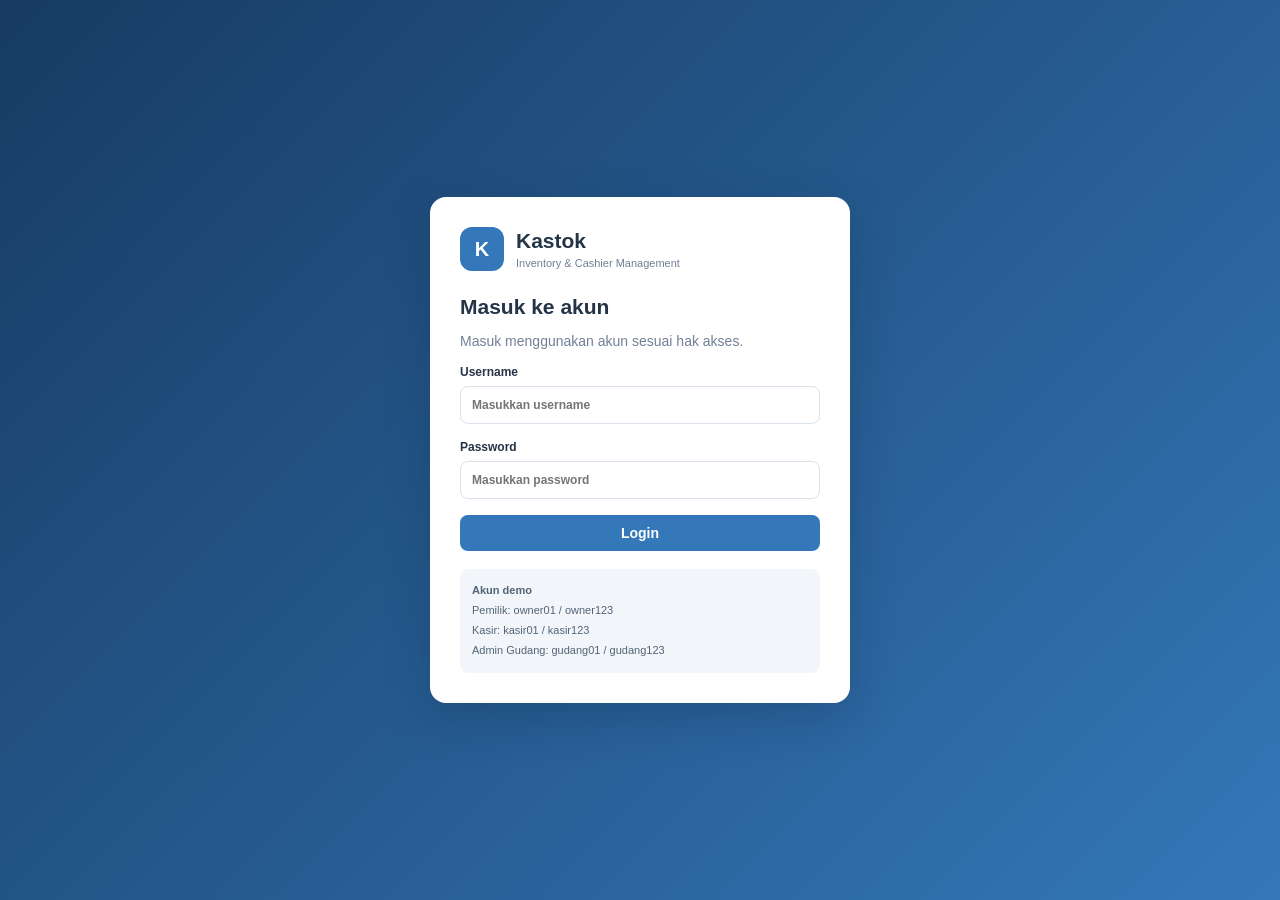
<file: index.html>
<!doctype html>
<html lang="id">
  <head>
    <meta charset="UTF-8" />
    <meta name="viewport" content="width=device-width, initial-scale=1.0" />
    <title>Kastok | Login</title>
    <link rel="stylesheet" href="style.css" />
  </head>
  <body class="login-page">
    <section class="login-card">
      <div class="brand">
        <div class="brand-mark">K</div>
        <div>
          <h1>Kastok</h1>
          <p>Inventory & Cashier Management</p>
        </div>
      </div>

      <h2>Masuk ke akun</h2>
      <p class="muted">Masuk menggunakan akun sesuai hak akses.</p>

      <form id="loginForm">
        <label
          >Username
          <input
            id="username"
            required
            autocomplete="username"
            placeholder="Masukkan username"
          />
        </label>

        <label
          >Password
          <input
            id="password"
            type="password"
            required
            autocomplete="current-password"
            placeholder="Masukkan password"
          />
        </label>

        <button class="btn full" type="submit">Login</button>
        <p id="loginError" class="error"></p>
      </form>

      <div class="demo">
        <b>Akun demo</b><br />
        Pemilik: owner01 / owner123<br />
        Kasir: kasir01 / kasir123<br />
        Admin Gudang: gudang01 / gudang123
      </div>
    </section>

    <script src="app.js"></script>
    <link rel="stylesheet" href="style.css" />
  </body>
</html>
</file>
<file: style.css>
* {
  box-sizing: border-box;
}
body {
  margin: 0;
  background: #f4f7fb;
  color: #243447;
  font:
    14px Arial,
    sans-serif;
}
a {
  text-decoration: none;
  color: inherit;
}
button,
input,
select,
textarea {
  font: inherit;
}
button {
  cursor: pointer;
}

.login-page {
  min-height: 100vh;
  display: grid;
  place-items: center;
  padding: 20px;
  background: linear-gradient(135deg, #173b63, #3478b9);
}
.login-card {
  width: min(420px, 100%);
  background: white;
  border-radius: 16px;
  padding: 30px;
  box-shadow: 0 15px 45px #102b4b44;
}
.brand {
  display: flex;
  align-items: center;
  gap: 12px;
  margin-bottom: 24px;
}
.brand-mark {
  width: 44px;
  height: 44px;
  border-radius: 12px;
  background: #3478b9;
  color: white;
  display: grid;
  place-items: center;
  font-weight: bold;
  font-size: 20px;
}
.brand h1,
.brand h2 {
  margin: 0;
  font-size: 21px;
}
.brand p {
  margin: 4px 0 0;
  color: #718096;
  font-size: 11px;
}
.login-card h2 {
  margin: 0 0 8px;
}
.muted {
  color: #718096;
}
.login-card form label,
.field {
  display: flex;
  flex-direction: column;
  gap: 7px;
  margin: 16px 0;
  font-weight: 600;
  font-size: 12px;
}
.login-card input,
.field input,
.field select,
.field textarea,
.toolbar input,
.toolbar select {
  padding: 11px;
  border: 1px solid #d8e1eb;
  border-radius: 8px;
  background: white;
  width: 100%;
  color: #243447;
}
.btn {
  border: 0;
  border-radius: 8px;
  background: #3478b9;
  color: white;
  padding: 10px 14px;
  font-weight: bold;
}
.btn:hover {
  filter: brightness(0.95);
}
.btn-light {
  background: #edf3f9;
  color: #173b63;
}
.btn-danger {
  background: #c94b45;
}
.btn-success {
  background: #16845b;
}
.btn-ghost {
  background: #ffffff1c;
  color: white;
}
.full {
  width: 100%;
}
.demo {
  margin-top: 18px;
  padding: 12px;
  background: #f2f6fa;
  border-radius: 8px;
  font-size: 11px;
  line-height: 1.8;
  color: #526477;
}
.error {
  color: #c0392b;
  font-size: 12px;
}

.layout {
  min-height: 100vh;
}
.sidebar {
  position: fixed;
  inset: 0 auto 0 0;
  width: 235px;
  background: #173b63;
  color: white;
  padding: 20px 14px;
  display: flex;
  flex-direction: column;
  overflow: auto;
}
.side-brand {
  padding: 0 7px 22px;
  margin-bottom: 8px;
}
.side-brand p {
  color: #b8c9db;
}
.sidebar nav {
  display: flex;
  flex-direction: column;
  gap: 5px;
}
.sidebar nav a {
  padding: 12px;
  border-radius: 8px;
  color: #d7e2ee;
  font-size: 13px;
}
.sidebar nav a:hover,
.sidebar nav a.active {
  background: #3478b9;
  color: white;
}
.side-user {
  margin-top: auto;
  border-top: 1px solid #ffffff2b;
  padding: 15px 7px 0;
  display: flex;
  flex-direction: column;
  gap: 7px;
}
.side-user span,
.user-info span {
  font-size: 11px;
  color: #b8c9db;
}
.main {
  margin-left: 235px;
  min-height: 100vh;
}
.topbar {
  height: 72px;
  background: white;
  border-bottom: 1px solid #e5ebf2;
  display: flex;
  justify-content: space-between;
  align-items: center;
  padding: 0 28px;
}
.topbar h3 {
  margin: 0;
  font-size: 16px;
}
.topbar p {
  margin: 5px 0 0;
  color: #718096;
  font-size: 11px;
}
.user-info {
  display: flex;
  flex-direction: column;
  gap: 4px;
  text-align: right;
}
.user-info span {
  color: #718096;
}
.content {
  padding: 26px;
  max-width: 1450px;
  margin: auto;
}

.page-head {
  display: flex;
  justify-content: space-between;
  align-items: flex-start;
  gap: 12px;
  margin-bottom: 18px;
}
.page-head h1 {
  font-size: 23px;
  margin: 0 0 6px;
}
.page-head p {
  margin: 0;
  color: #718096;
  font-size: 12px;
}
.panel,
.stat {
  background: white;
  border: 1px solid #e5ebf2;
  border-radius: 12px;
  padding: 18px;
  margin-bottom: 16px;
}
.stats {
  display: grid;
  grid-template-columns: repeat(4, minmax(0, 1fr));
  gap: 14px;
  margin-bottom: 16px;
}
.stat span {
  color: #718096;
  font-size: 12px;
}
.stat h2 {
  font-size: 22px;
  margin: 10px 0 3px;
}
.grid2 {
  display: grid;
  grid-template-columns: 1.2fr 1fr;
  gap: 15px;
}
.panel h3 {
  font-size: 15px;
  margin: 0 0 14px;
}
.toolbar {
  display: flex;
  gap: 9px;
  flex-wrap: wrap;
  margin-bottom: 14px;
}
.toolbar input {
  max-width: 300px;
}
.table-wrap {
  overflow-x: auto;
}
table {
  width: 100%;
  border-collapse: collapse;
  min-width: 600px;
}
th {
  text-align: left;
  background: #f6f8fb;
  color: #66778a;
  font-size: 11px;
  padding: 12px 10px;
}
td {
  padding: 12px 10px;
  border-bottom: 1px solid #edf1f5;
  font-size: 12px;
}
tr:last-child td {
  border-bottom: 0;
}
.badge {
  display: inline-block;
  border-radius: 20px;
  padding: 5px 8px;
  background: #edf3f9;
  color: #42617f;
  font-size: 10px;
  font-weight: bold;
}
.green {
  background: #e6f6ee;
  color: #16845b;
}
.orange {
  background: #fff3df;
  color: #a96813;
}
.red {
  background: #fdecea;
  color: #b9382d;
}
.actions {
  display: flex;
  gap: 5px;
  flex-wrap: wrap;
}
.btn-sm {
  padding: 7px 9px;
  font-size: 11px;
}
.empty {
  text-align: center;
  color: #718096;
  padding: 22px;
}
.field {
  font-weight: normal;
}
.field label {
  font-weight: bold;
}
.form-grid {
  display: grid;
  grid-template-columns: repeat(2, 1fr);
  gap: 0 14px;
}
.full-col {
  grid-column: 1/-1;
}
.inline-form {
  display: grid;
  grid-template-columns: 1.2fr 1fr 1fr auto;
  gap: 10px;
  align-items: end;
}
.inline-form .field {
  margin: 0;
}
.notice {
  background: #eef5fc;
  color: #345879;
  padding: 12px;
  border-radius: 8px;
  font-size: 12px;
  margin-bottom: 14px;
}
.line {
  display: flex;
  justify-content: space-between;
  gap: 12px;
  border-bottom: 1px solid #edf1f5;
  padding: 10px 0;
  font-size: 12px;
}
.total {
  font-size: 17px;
  font-weight: bold;
  border: 0;
}
.cart-grid {
  display: grid;
  grid-template-columns: 1.3fr 1fr;
  gap: 15px;
}
.modal-backdrop {
  position: fixed;
  inset: 0;
  background: #10243b88;
  display: grid;
  place-items: center;
  padding: 20px;
  z-index: 10;
}
.modal {
  width: min(560px, 100%);
  background: white;
  border-radius: 12px;
  padding: 22px;
  max-height: 90vh;
  overflow: auto;
}
.modal h2 {
  margin-top: 0;
}
.modal-actions {
  display: flex;
  justify-content: flex-end;
  gap: 8px;
  margin-top: 14px;
}
.receipt {
  max-width: 420px;
  margin: 15px auto;
  background: white;
  padding: 20px;
  border: 1px dashed #999;
  color: #222;
  font-family: Arial;
}
.receipt h2,
.receipt p {
  text-align: center;
}
.receipt p {
  font-size: 11px;
}
.receipt-row {
  display: flex;
  justify-content: space-between;
  gap: 10px;
  font-size: 12px;
  margin: 9px 0;
}
.receipt hr {
  border: 0;
  border-top: 1px dashed #999;
}
#printArea {
  display: none;
}
.chart {
  display: flex;
  align-items: flex-end;
  gap: 12px;
  height: 190px;
  border-bottom: 1px solid #ddd;
  padding: 10px;
}
.chart div {
  flex: 1;
  background: #3478b9;
  border-radius: 5px 5px 0 0;
  min-width: 15px;
}
.hidden {
  display: none !important;
}

@media (max-width: 900px) {
  .stats {
    grid-template-columns: repeat(2, 1fr);
  }
  .grid2,
  .cart-grid {
    grid-template-columns: 1fr;
  }
}
@media (max-width: 650px) {
  .sidebar {
    position: static;
    width: auto;
  }
  .sidebar nav {
    flex-direction: row;
    overflow: auto;
  }
  .sidebar nav a {
    white-space: nowrap;
  }
  .side-user {
    display: none;
  }
  .main {
    margin: 0;
  }
  .topbar {
    padding: 12px 16px;
  }
  .content {
    padding: 16px;
  }
  .inline-form,
  .form-grid {
    grid-template-columns: 1fr;
  }
  .full-col {
    grid-column: auto;
  }
  .stats {
    grid-template-columns: 1fr 1fr;
  }
}
@media print {
  body * {
    visibility: hidden !important;
  }
  #printArea,
  #printArea * {
    visibility: visible !important;
  }
  #printArea {
    display: block !important;
    position: absolute;
    left: 0;
    top: 0;
    width: 100%;
  }
  .receipt {
    border: 0;
  }
}
</file>
